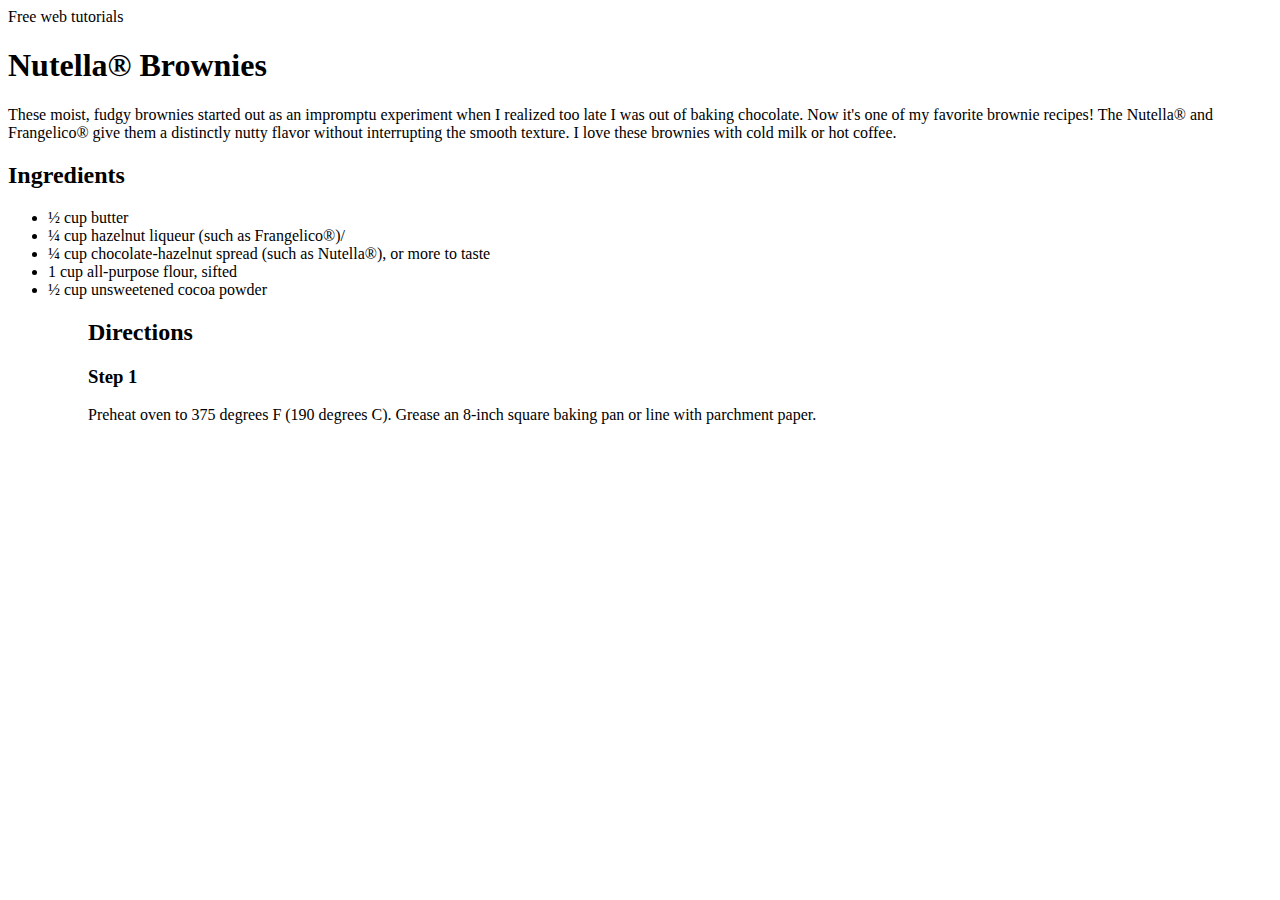
<file: index.html>
<!DOCTYPE html>
<html lang="en"> 
<head> 
    <meta charset="UTF-8">
    <meta name="viewport" content="width=device-width, initial-scale=1.0">
    <title>My First Page </title>
    <meta name="description" content="">Free web tutorials
    <meta name="author" content="John Doe">
    <link rel="stylesheet" href="">
</head>
<body>
   <h1>Nutella® Brownies</h1> 
   <p>These moist, fudgy brownies started out as an impromptu experiment when I realized
too late I was out of baking chocolate. Now it's one of my favorite brownie
recipes! The Nutella® and Frangelico® give them a distinctly nutty flavor without
interrupting the smooth texture. I love these brownies with cold milk or hot
coffee.</p>
<h2>Ingredients</h2>
<ul>
<li>½ cup butter
<li>¼ cup hazelnut liqueur (such as Frangelico®)/
<li>¼ cup chocolate-hazelnut spread (such as Nutella®), or more to taste
<li>1 cup all-purpose flour, sifted
<li>½ cup unsweetened cocoa powder
<ol>
    <h2>Directions</h2>
    <h3>Step 1</h3>
<p>Preheat oven to 375 degrees F (190 degrees C). Grease an 8-inch square baking pan
or line with parchment paper.</p>
</body>
</html>
</file>
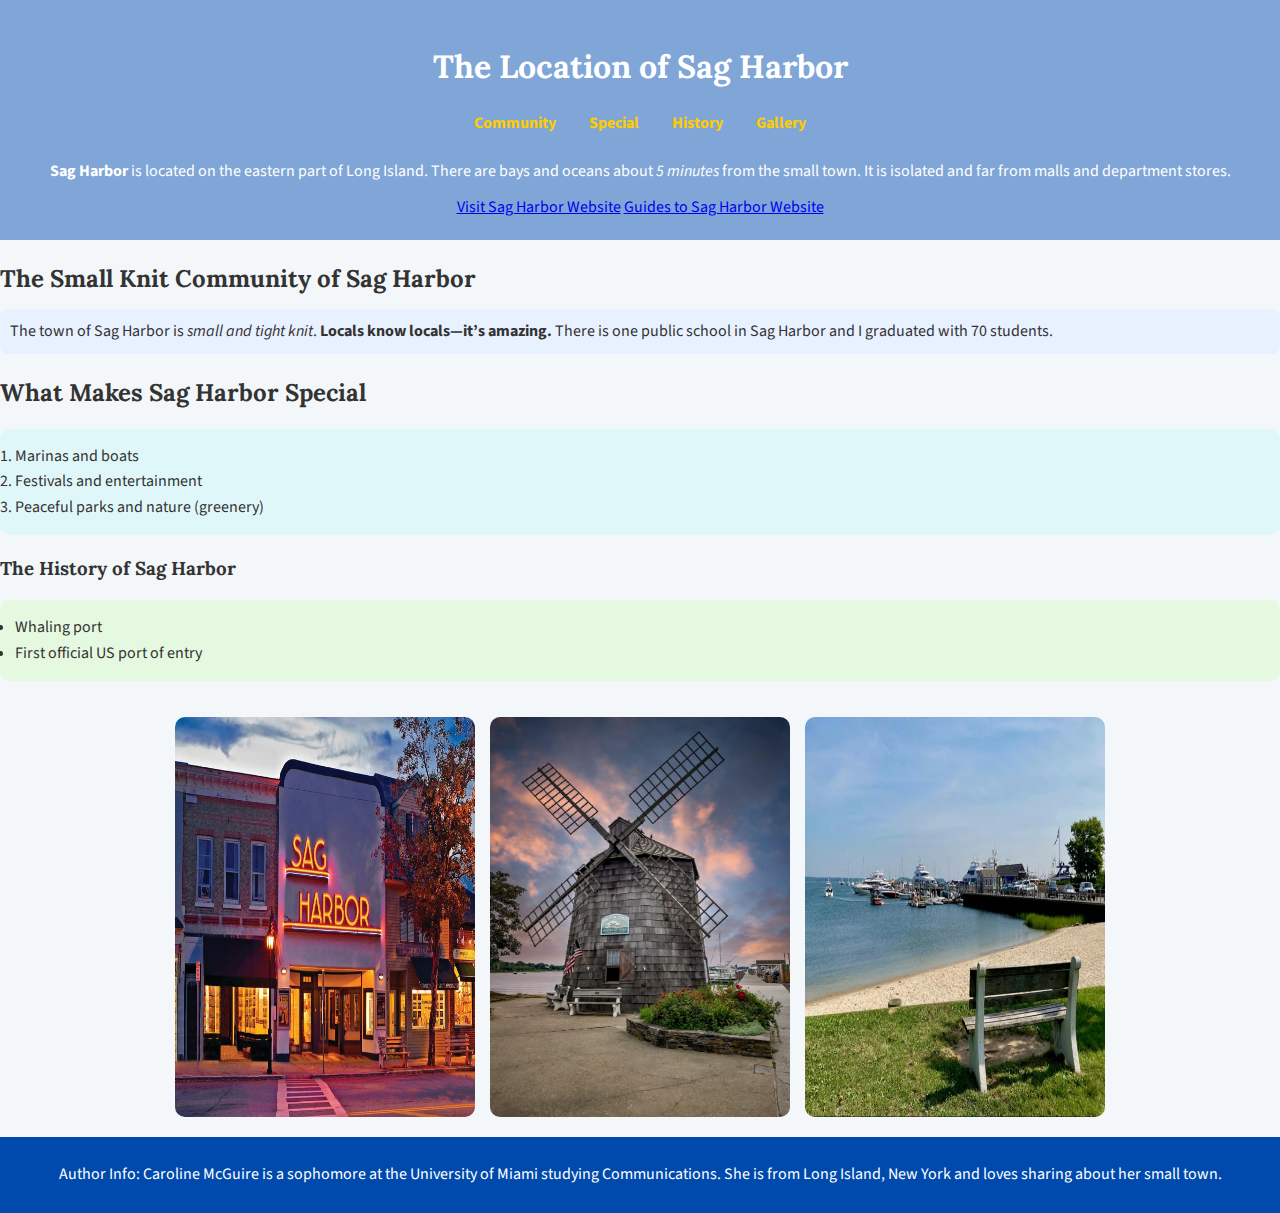
<file: assignment1/index.html>
<!DOCTYPE html5>
<html lang="en">
<head>
  <meta charset="UTF-8">
  <meta name="viewport" content="width=device-width, initial-scale=1.0">
  <meta name="author" content="Caroline McGuire">
  <meta name="description" content="An informational webpage about the small town located on Long Island, New York">
  <title>Sag Harbor, The Best Place to Live</title>

  <link rel="preconnect" href="https://fonts.googleapis.com">
  <link rel="preconnect" href="https://fonts.gstatic.com" crossorigin>
  <link href="https://fonts.googleapis.com/css2?family=Lora:wght@400;600&family=Source+Sans+3:wght@300;600&display=swap" rel="stylesheet">

  <link rel="stylesheet" href="style.css">
</head>

<body>
  <header>
    <h1>The Location of Sag Harbor</h1>

    <nav>
      <a href="#community">Community</a>
      <a href="#special">Special</a>
      <a href="#history">History</a>
      <a href="#gallery">Gallery</a>
    </nav>

    <p><b>Sag Harbor</b> is located on the eastern part of Long Island. There are bays and oceans about <i>5 minutes</i> from the small town. It is isolated and far from malls and department stores.</p>
    <a href="https://www.sagharborny.gov" target="_blank">Visit Sag Harbor Website</a>
    <a href="https://outeast.com/guides/sag-harbor/" target="_blank">Guides to Sag Harbor Website</a>
  </header>

  <main>
    <section class="community" id="community">
      <h2>The Small Knit Community of Sag Harbor</h2>
      <p class="intro">The town of Sag Harbor is <i>small and tight knit</i>. <strong>Locals know locals—it’s amazing.</strong> There is one public school in Sag Harbor and I graduated with 70 students.</p>
    </section>

    <section class="special" id="special">
      <h2>What Makes Sag Harbor Special</h2>
      <ol class="aqua">
        <li>Marinas and boats</li>
        <li>Festivals and entertainment</li>
        <li>Peaceful parks and nature (greenery)</li>
      </ol>
    </section>

    <section class="history" id="history">
      <h3>The History of Sag Harbor</h3>
      <ul class="green">
        <li>Whaling port</li>
        <li>First official US port of entry</li>
      </ul>
    </section>

    <section class="gallery" id="gallery">
      <img src="images/sagharborcinema.jpeg" width="300" alt="Sag Harbor Cinema">
      <img src="images/sagharborwindmill.jpeg" width="300" alt="Sag Harbor Windmill">
      <img src="images/sagharborwharf.avif" width="300" alt="Sag Harbor Wharf">
    </section>
  </main>

  <footer>
    <p>Author Info: Caroline McGuire is a sophomore at the University of Miami studying Communications. She is from Long Island, New York and loves sharing about her small town.</p>
  </footer>
</body>
</html>
</file>
<file: assignment1/style.css>
@import url('https://fonts.googleapis.com/css2?family=Lora:wght@400;600&family=Source+Sans+3:wght@300;600&display=swap');

body {
  font-family: "Source Sans 3", sans-serif;
  background-color: #f4f7fa;
  color: #333;
  margin: 0;
  padding: 0;
  line-height: 1.6;
}

header {
  background-color: #80a6d7;
  color: white;
  padding: 20px;
  text-align: center;
}

nav {
  margin-top: 10px;
  margin-bottom: 15px;
}

nav a {
  color: #ffcc00; /* link color */
  text-decoration: none; /* removes underline */
  font-weight: bold;
  padding: 8px 15px;
  display: inline-block;
}

nav a:hover {
  background-color: #ffcc00;
  color: #0e4996;
  border-radius: 5px;
  transition: background-color 0.3s ease;
}

/* ------------------------------
   Headings & Paragraphs
------------------------------ */
h1, h2, h3 {
  font-family: "Lora", serif;
  margin-bottom: 10px;
}

p {
  font-size: 16px;
  margin: 10px auto;
}

/* ------------------------------
   Custom Classes
------------------------------ */
.intro {
  background-color: #e8f1ff;
  padding: 10px;
  border-radius: 8px;
}

.aqua {
  background-color: #e0f7fa;
  padding: 15px;
  border-radius: 10px;
}

.green {
  background-color: #e5f8e0;
  padding: 15px;
  border-radius: 10px;
}

/* ------------------------------
   Image Gallery
------------------------------ */
.gallery {
  display: flex;
  justify-content: center;
  flex-wrap: wrap;
  gap: 15px;
  padding: 20px;
}

.gallery img {
  border-radius: 10px;
  transition: transform 0.3s ease, box-shadow 0.3s ease;
}

.gallery img:hover {
  transform: scale(1.05);
  box-shadow: 0 4px 10px rgba(0, 0, 0, 0.2);
}

/* ------------------------------
   Footer
------------------------------ */
footer {
  background-color: #004aad;
  color: white;
  text-align: center;
  padding: 15px;
  font-size: 14px;
}

/* ------------------------------
   New CSS Property from MDN
   Using "scroll-behavior" for smooth scrolling
------------------------------ */
html {
  scroll-behavior: smooth; /* allows smooth navigation scroll */
}
</file>
